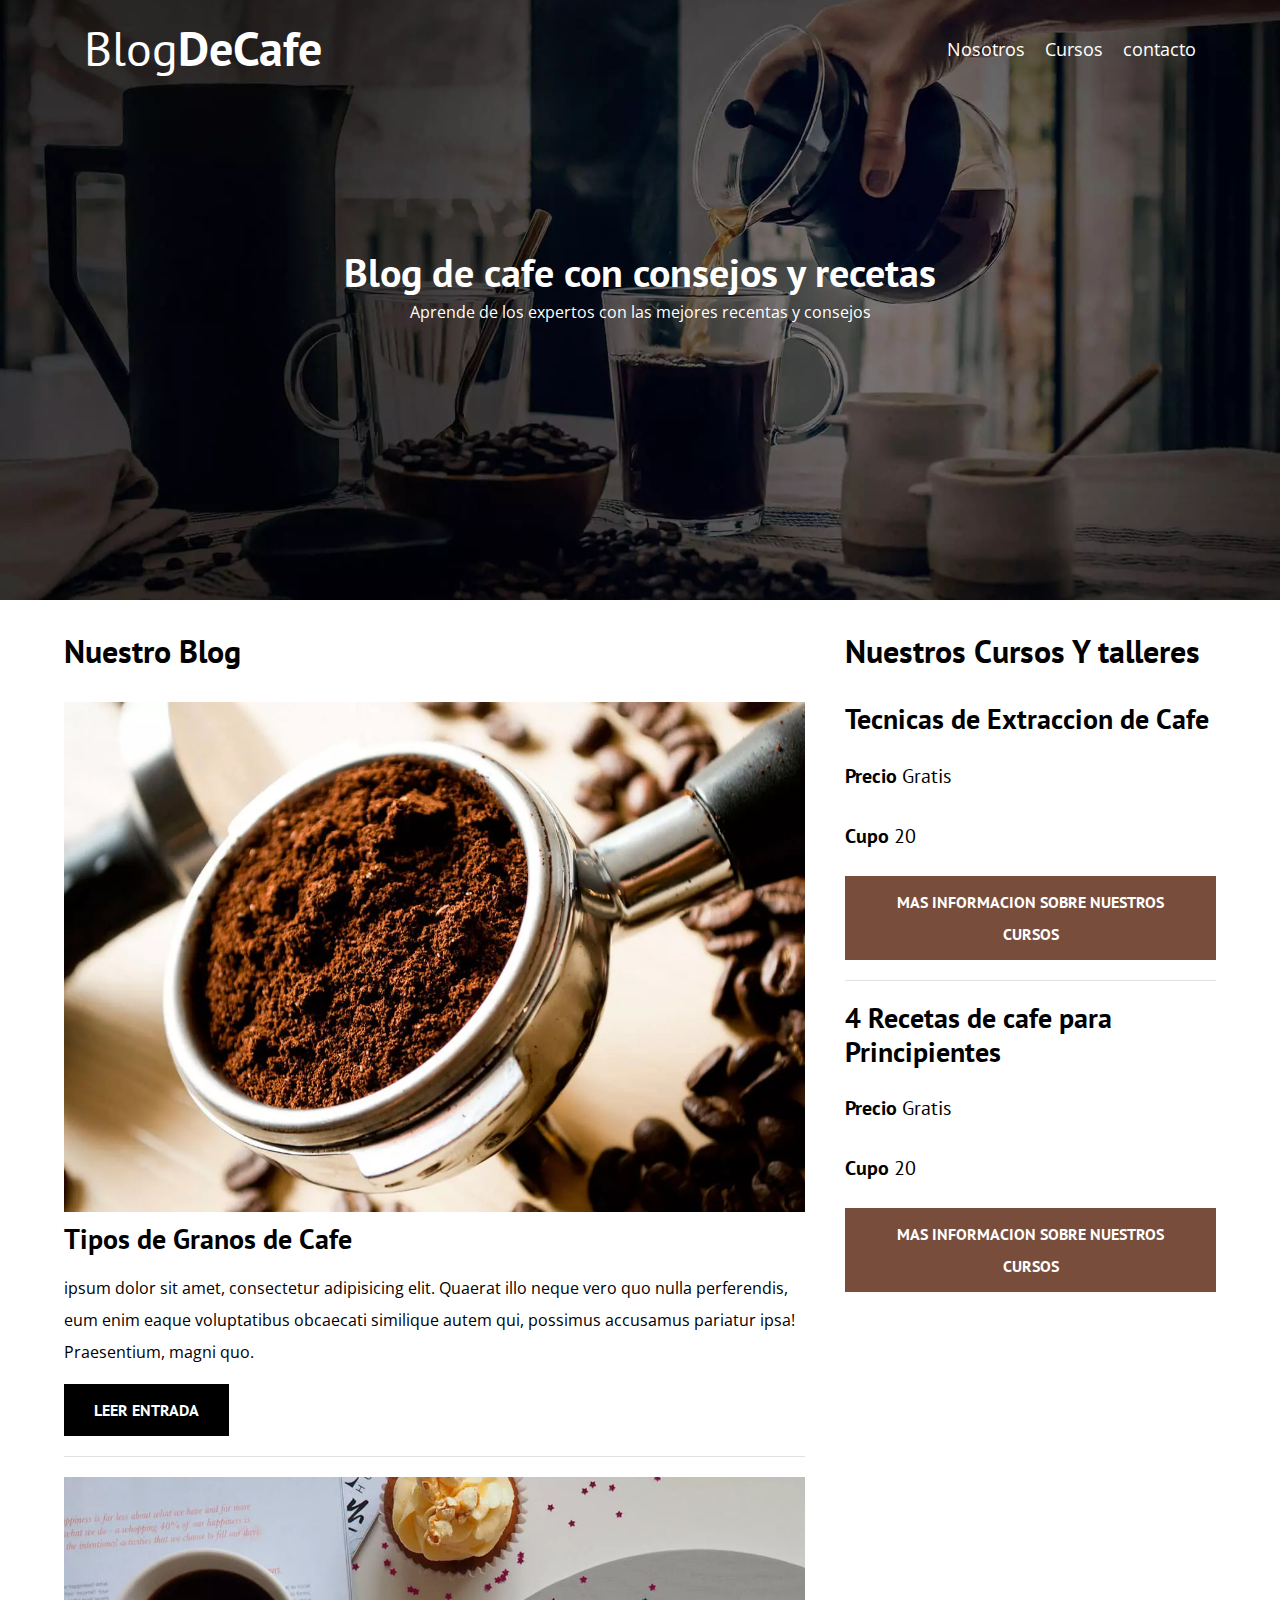
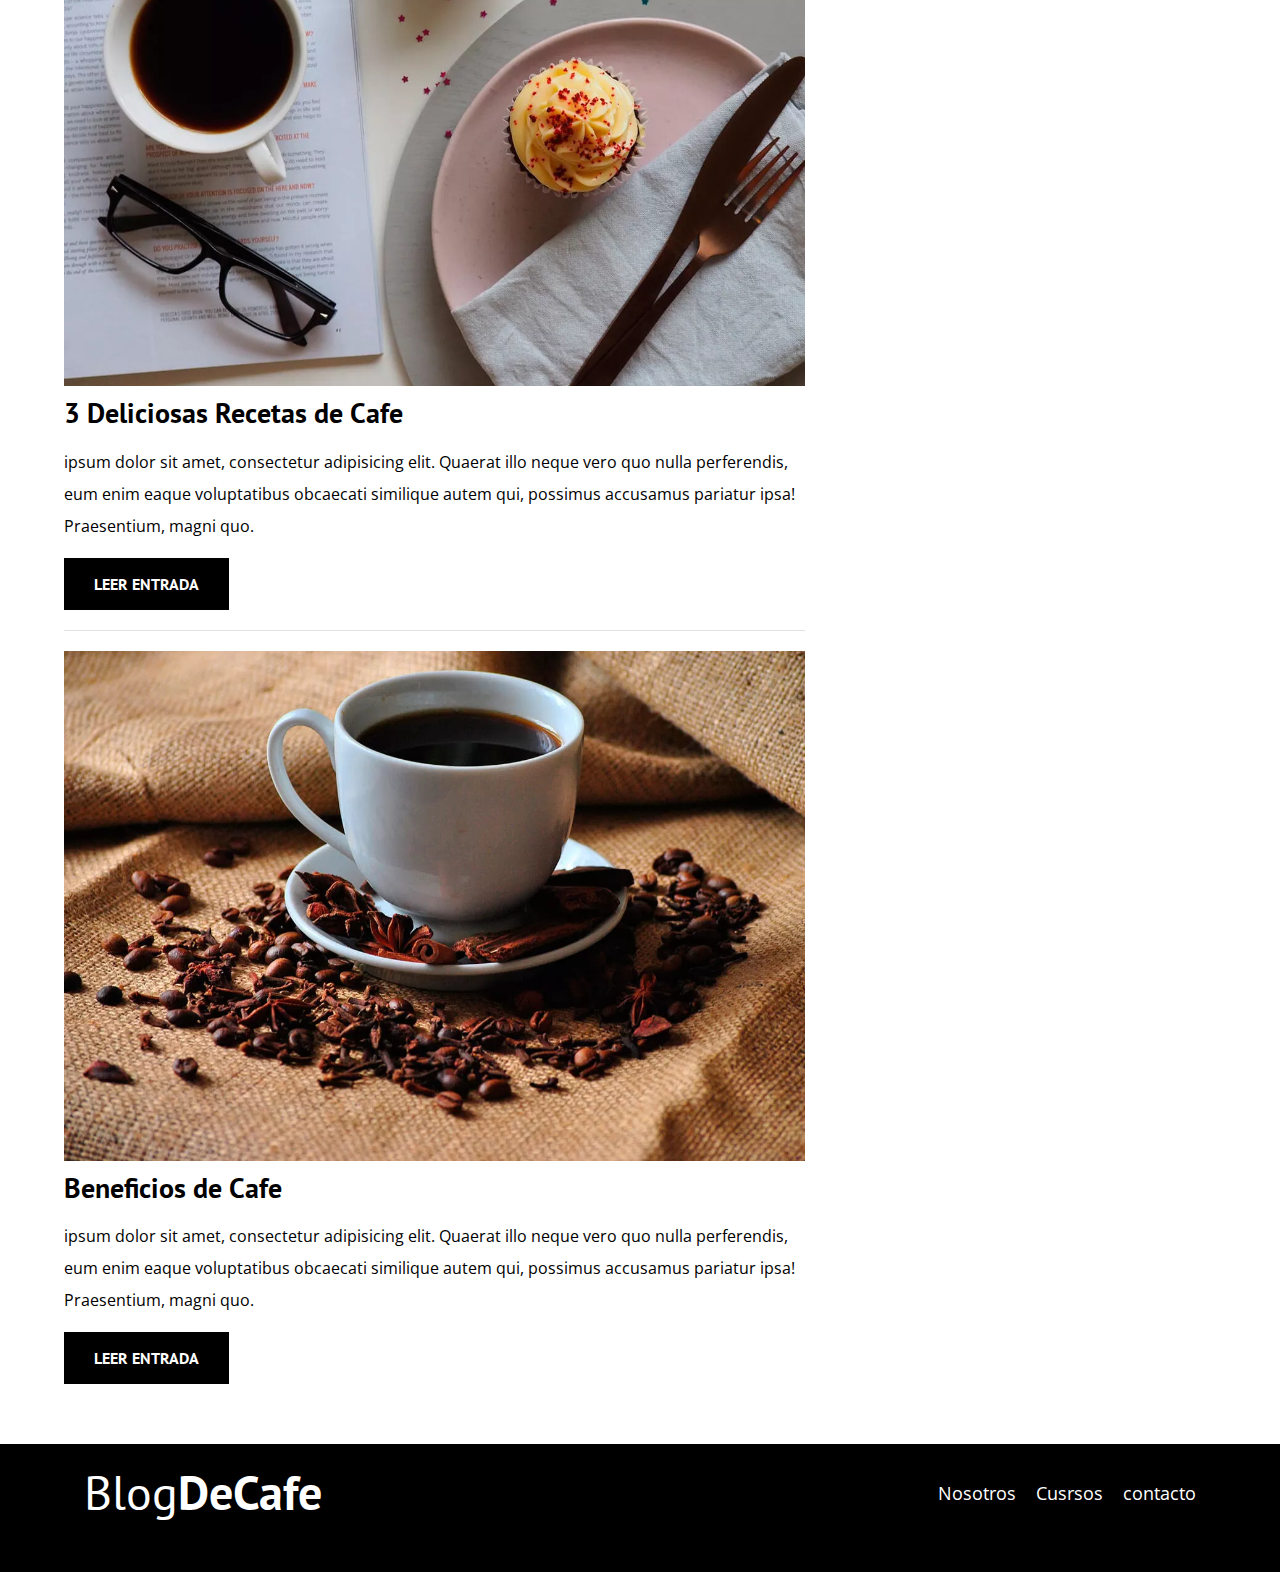
<file: Index.html>
<!DOCTYPE html>
<html lang="en">
  <head>
    <meta charset="UTF-8" />
    <meta name="viewport" content="width=device-width, initial-scale=1.0" />
    <title>BlogDeCafe</title>
    <meta name="description" content="Pagina web blog de café" />
    <link rel="preconnect" href="https://fonts.googleapis.com" />
    <link rel="preconnect" href="https://fonts.gstatic.com" crossorigin />
    <link
      href="https://fonts.googleapis.com/css2?family=Open+Sans&family=PT+Sans:wght@400;700&display=swap"
      rel="stylesheet"
    />
    <!--prefetch-->
    <link rel="prefetch" href="Nosotros.html" as="document" />
    <!--preload-->
    <link rel="preload" href="css/normalize.css" as="styles" />
    <link rel="stylesheet" href="css/normalize.css" />

    <link rel="preload" href="css/styles.css" as="styles" />
    <link rel="stylesheet" href="css/styles.css" />
  </head>
  <body>
    <header class="header">
      <div class="contenedor">
        <div class="barra">
          <a href="Index.html" class="logo">
            <h1 class="logo__nombre no-margin center-texto">
              Blog<span class="logo__bold">DeCafe</span>
            </h1>
          </a>
          <nav class="navegacion">
            <a href="nosotros.html" class="navegacion__enlace">Nosotros</a>
            <a href="cursos.html" class="navegacion__enlace">Cursos</a>
            <a href="contacto.html" class="navegacion__enlace">contacto</a>
          </nav>
        </div>
      </div>
      <div class="header__texto">
        <h2 class="no-margin">Blog de cafe con consejos y recetas</h2>
        <p class="no-margin">
          Aprende de los expertos con las mejores recentas y consejos
        </p>
      </div>
    </header>
    <div class="contenedor contenido-principal">
      <main class="blog">
        <h3>Nuestro Blog</h3>
        <article class="entrada">
          <div class="entrada__imagen">
            <picture>
              <source
                loading="lazy"
                srcset="img/blog1.webp"
                type="image/webp"
              />
              <img loading="lazy" src="img/blog1.jpg" alt="imagen-blog" />
            </picture>
          </div>
          <div class="entrada__contenido">
            <h4 class="no-margin">Tipos de Granos de Cafe</h4>
            <p>
              ipsum dolor sit amet, consectetur adipisicing elit. Quaerat illo
              neque vero quo nulla perferendis, eum enim eaque voluptatibus
              obcaecati similique autem qui, possimus accusamus pariatur ipsa!
              Praesentium, magni quo.
            </p>
            <a href="entrada.html" class="boton boton--primario"
              >Leer entrada</a
            >
          </div>
        </article>
        <article class="entrada">
          <div class="entrada__imagen">
            <picture>
              <source
                loading="lazy"
                srcset="img/blog2.webp"
                type="image/webp"
              />
              <img loading="lazy" src="img/blog2.jpg" alt="imagen-blog" />
            </picture>
          </div>
          <div class="entrada__contenido">
            <h4 class="no-margin">3 Deliciosas Recetas de Cafe</h4>
            <p>
              ipsum dolor sit amet, consectetur adipisicing elit. Quaerat illo
              neque vero quo nulla perferendis, eum enim eaque voluptatibus
              obcaecati similique autem qui, possimus accusamus pariatur ipsa!
              Praesentium, magni quo.
            </p>
            <a href="entrada.html" class="boton boton--primario"
              >Leer entrada</a
            >
          </div>
        </article>
        <article class="entrada">
          <div class="entrada__imagen">
            <picture>
              <source
                loading="lazy"
                srcset="img/blog3.webp"
                type="image/webp"
              />
              <img loading="lazy" src="img/blog3.jpg" alt="imagen-blog" />
            </picture>
          </div>
          <div class="entrada__contenido">
            <h4 class="no-margin">Beneficios de Cafe</h4>
            <p>
              ipsum dolor sit amet, consectetur adipisicing elit. Quaerat illo
              neque vero quo nulla perferendis, eum enim eaque voluptatibus
              obcaecati similique autem qui, possimus accusamus pariatur ipsa!
              Praesentium, magni quo.
            </p>
            <a href="entrada.html" class="boton boton--primario"
              >Leer entrada</a
            >
          </div>
        </article>
      </main>
      <aside class="sidebar">
        <h3>Nuestros Cursos Y talleres</h3>
        <ul class="cursos no-padding">
          <li class="widget-curso">
            <h4 class="no-margin">Tecnicas de Extraccion de Cafe</h4>
            <p class="widget-curso__label">
              Precio
              <span class="widget-curso__info">Gratis</span>
            </p>
            <p class="widget-curso__label">
              Cupo
              <span class="widget-curso__info">20</span>
            </p>
            <a href="Cursos.html" class="boton boton--secundario"
              >Mas informacion sobre nuestros cursos</a
            >
          </li>
          <li class="widget-curso">
            <h4 class="no-margin">4 Recetas de cafe para Principientes</h4>
            <p class="widget-curso__label">
              Precio
              <span class="widget-curso__info">Gratis</span>
            </p>
            <p class="widget-curso__label">
              Cupo
              <span class="widget-curso__info">20</span>
            </p>
            <a href="Cursos.html" class="boton boton--secundario"
              >Mas informacion sobre nuestros cursos</a
            >
          </li>
        </ul>
      </aside>
    </div>
    <footer class="footer">
      <div class="contenedor">
        <div class="barra">
          <a href="Index.html" class="logo">
            <h1 class="logo__nombre no-margin center-texto">
              Blog<span class="logo__bold">DeCafe</span>
            </h1>
          </a>
          <nav class="navegacion">
            <a href="nosotros.html" class="navegacion__enlace">Nosotros</a>
            <a href="cursos.html" class="navegacion__enlace">Cusrsos</a>
            <a href="contacto.html" class="navegacion__enlace">contacto</a>
          </nav>
        </div>
      </div>
    </footer>
    <script src="js/Modernizr.js"></script>
  </body>
</html>
</file>
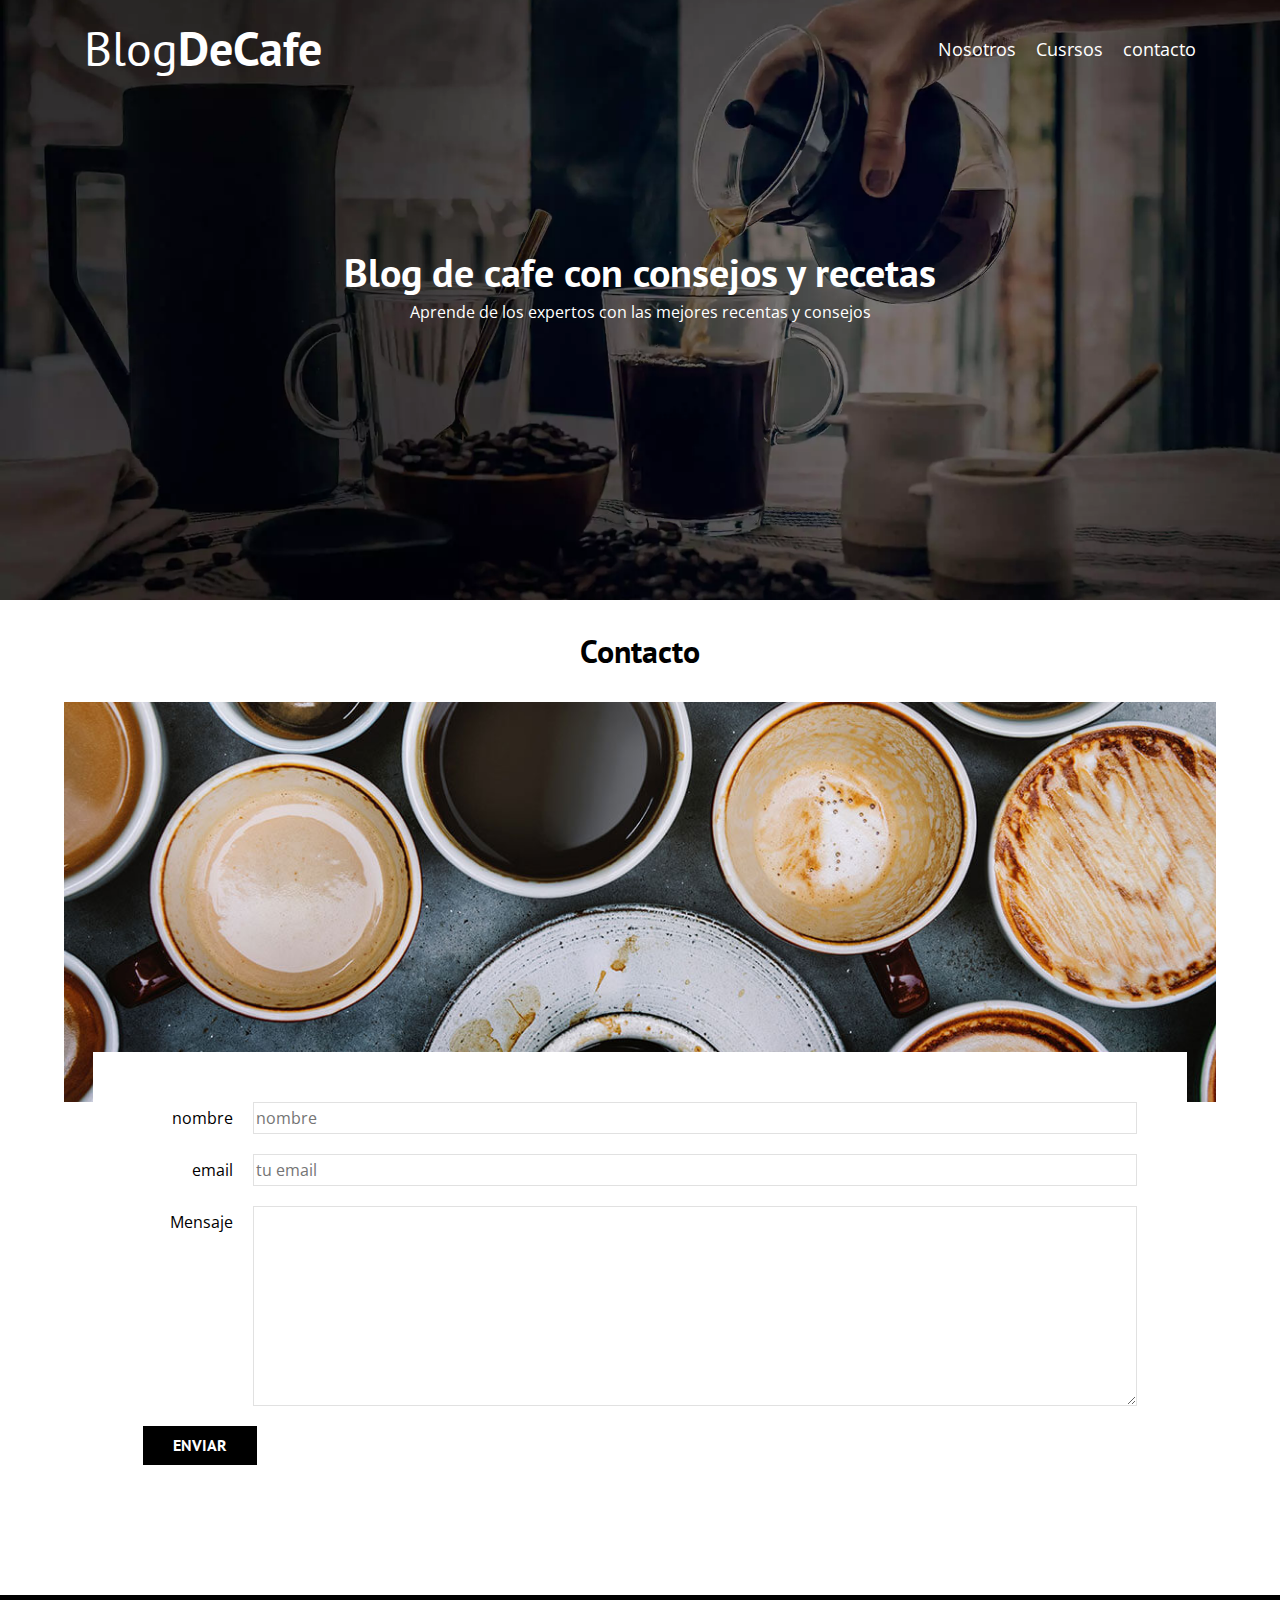
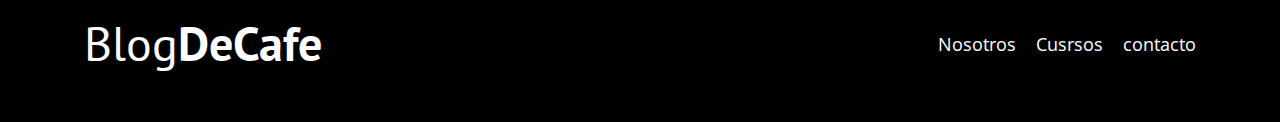
<file: Contacto.html>
<!DOCTYPE html>
<html lang="en">
  <head>
    <meta charset="UTF-8" />
    <meta name="viewport" content="width=device-width, initial-scale=1.0" />
    <title>BlogDeCafe</title>
    <link rel="stylesheet" href="css/normalize.css" />
    <link rel="preconnect" href="https://fonts.googleapis.com" />
    <link rel="preconnect" href="https://fonts.gstatic.com" crossorigin />
    <link
      href="https://fonts.googleapis.com/css2?family=Open+Sans&family=PT+Sans:wght@400;700&display=swap"
      rel="stylesheet"
    />
    <link rel="stylesheet" href="css/styles.css" />
  </head>
  <body>
    <header class="header">
      <div class="contenedor">
        <div class="barra">
          <a href="Index.html" class="logo">
            <h1 class="logo__nombre no-margin center-texto">
              Blog<span class="logo__bold">DeCafe</span>
            </h1>
          </a>
          <nav class="navegacion">
            <a href="nosotros.html" class="navegacion__enlace">Nosotros</a>
            <a href="cursos.html" class="navegacion__enlace">Cusrsos</a>
            <a href="contacto.html" class="navegacion__enlace">contacto</a>
          </nav>
        </div>
      </div>
      <div class="header__texto">
        <h2 class="no-margin">Blog de cafe con consejos y recetas</h2>
        <p class="no-margin">
          Aprende de los expertos con las mejores recentas y consejos
        </p>
      </div>
    </header>
    <main class="contenedor">
      <h3 class="center-texto">Contacto</h3>
      <div class="contacto-bg"></div>
      <form action="#" class="formulario">
        <div class="campo">
          <label class="campo__label" for="nombre">nombre</label>
          <input
            class="campo__field"
            type="text"
            placeholder="nombre"
            id="nombre"
          />
        </div>
        <div class="campo">
          <label class="campo__label" for="email">email</label>
          <input
            class="campo__field"
            type="email"
            placeholder="tu email"
            id="email"
          />
        </div>
        <div class="campo">
          <label class="campo__label" for="mensaje">Mensaje</label>
          <textarea
            class="campo__field campo__field--textarea"
            id="mensaje"
          ></textarea>
        </div>
        <div class="campo">
          <input type="submit" value="Enviar" class="boton boton--primario" />
        </div>
      </form>
    </main>
    <footer class="footer">
      <div class="contenedor">
        <div class="barra">
          <a href="Index.html" class="logo">
            <h1 class="logo__nombre no-margin center-texto">
              Blog<span class="logo__bold">DeCafe</span>
            </h1>
          </a>
          <nav class="navegacion">
            <a href="nosotros.html" class="navegacion__enlace">Nosotros</a>
            <a href="cursos.html" class="navegacion__enlace">Cusrsos</a>
            <a href="contacto.html" class="navegacion__enlace">contacto</a>
          </nav>
        </div>
      </div>
    </footer>
    <script src="js/Modernizr.js"></script>
  </body>
</html>
</file>
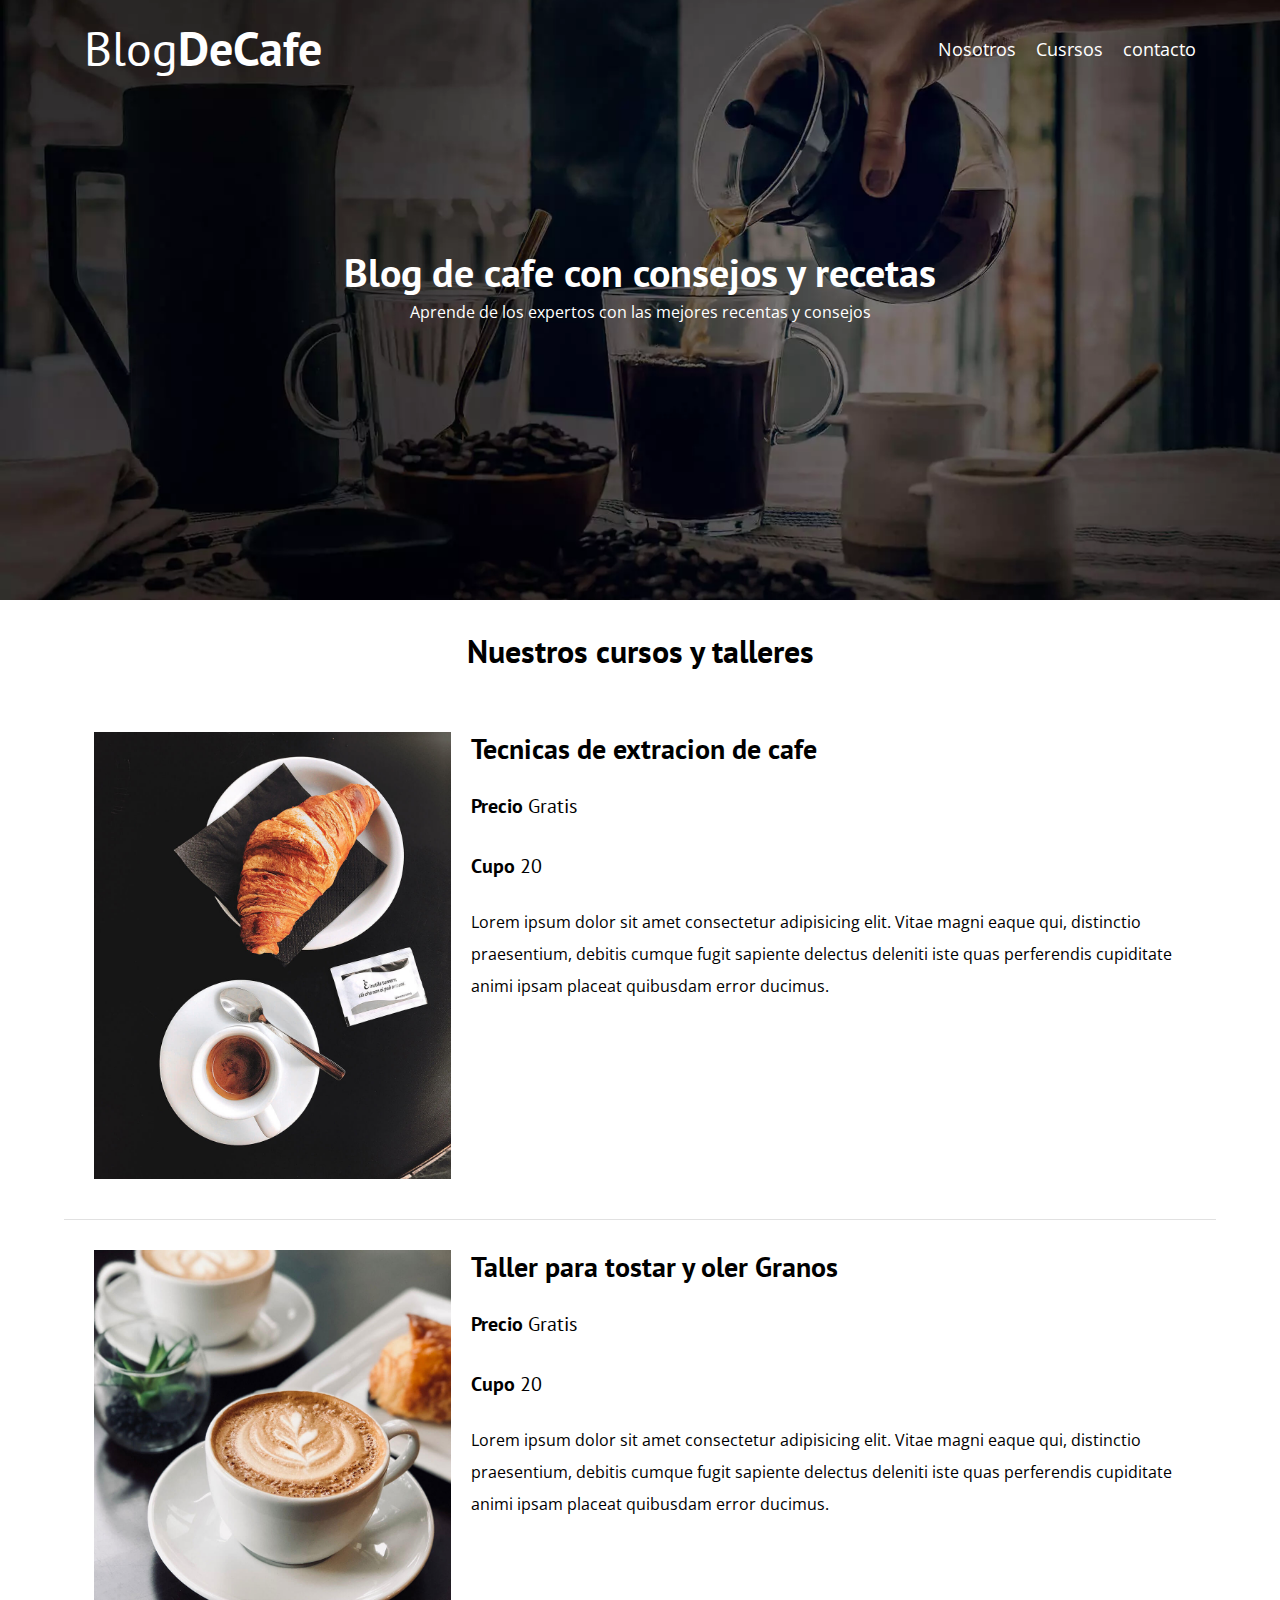
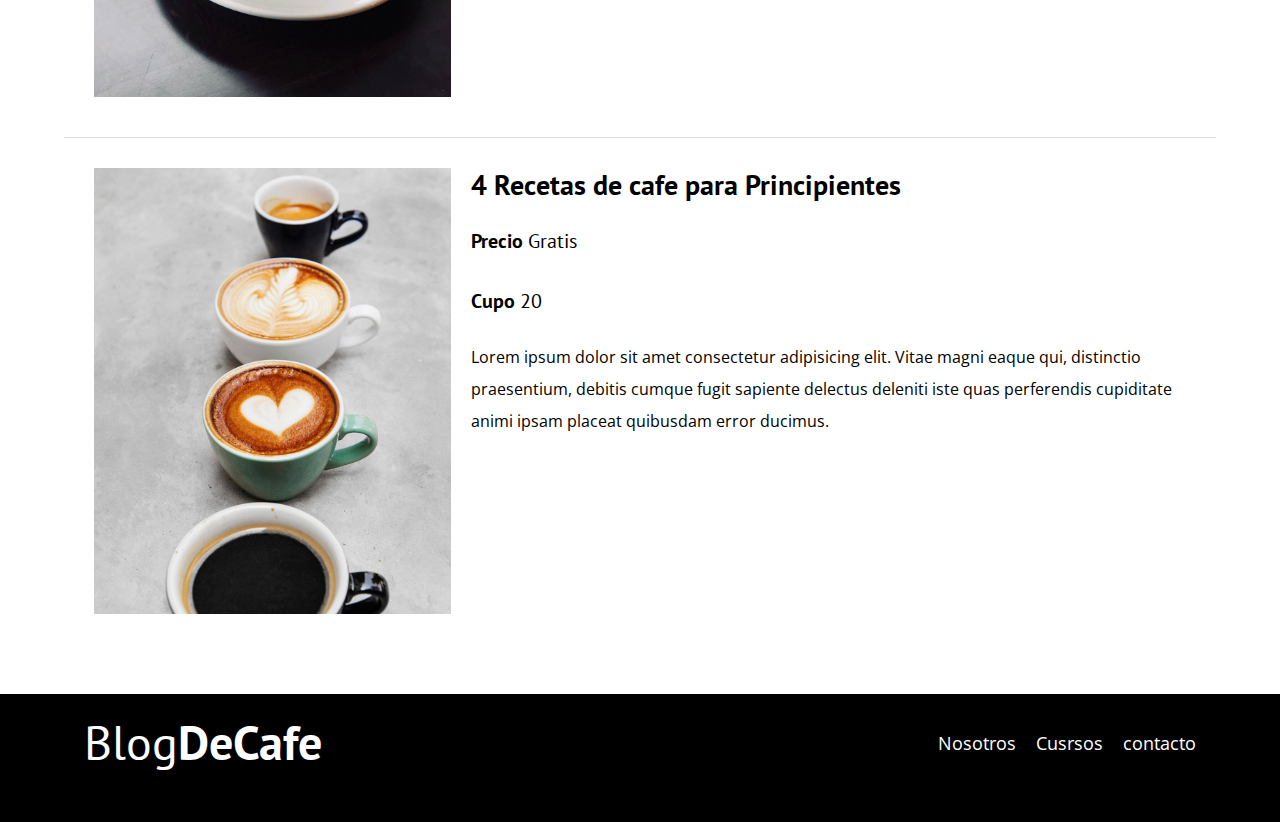
<file: Cursos.html>
<!DOCTYPE html>
<html lang="en">
  <head>
    <meta charset="UTF-8" />
    <meta name="viewport" content="width=device-width, initial-scale=1.0" />
    <title>BlogDeCafe</title>
    <link rel="stylesheet" href="css/normalize.css" />
    <link rel="preconnect" href="https://fonts.googleapis.com" />
    <link rel="preconnect" href="https://fonts.gstatic.com" crossorigin />
    <link
      href="https://fonts.googleapis.com/css2?family=Open+Sans&family=PT+Sans:wght@400;700&display=swap"
      rel="stylesheet"
    />
    <link rel="stylesheet" href="css/styles.css" />
  </head>
  <body>
    <header class="header">
      <div class="contenedor">
        <div class="barra">
          <a href="Index.html" class="logo">
            <h1 class="logo__nombre no-margin center-texto">
              Blog<span class="logo__bold">DeCafe</span>
            </h1>
          </a>
          <nav class="navegacion">
            <a href="nosotros.html" class="navegacion__enlace">Nosotros</a>
            <a href="cursos.html" class="navegacion__enlace">Cusrsos</a>
            <a href="contacto.html" class="navegacion__enlace">contacto</a>
          </nav>
        </div>
      </div>
      <div class="header__texto">
        <h2 class="no-margin">Blog de cafe con consejos y recetas</h2>
        <p class="no-margin">
          Aprende de los expertos con las mejores recentas y consejos
        </p>
      </div>
    </header>
    <main class="contenedor">
      <h3 class="center-texto">Nuestros cursos y talleres</h3>
      <div class="curso">
        <div class="curso__imagen">
          <img src="/img/curso1.jpg" alt="curso 1" />
        </div>
        <div class="curso__informacion">
          <h4 class="no-margin">Tecnicas de extracion de cafe</h4>
          <p class="widget-curso__label">
            Precio
            <span class="widget-curso__info">Gratis</span>
          </p>
          <p class="widget-curso__label">
            Cupo
            <span class="widget-curso__info">20</span>
          </p>
          <p class="curso__descripcion">
            Lorem ipsum dolor sit amet consectetur adipisicing elit. Vitae magni
            eaque qui, distinctio praesentium, debitis cumque fugit sapiente
            delectus deleniti iste quas perferendis cupiditate animi ipsam
            placeat quibusdam error ducimus.
          </p>
        </div>
        <!-- .curso__informacion -->
      </div>
      <!-- .curso -->
      <div class="curso">
        <div class="curso__imagen">
          <img src="/img/curso2.jpg" alt="curso 1" />
        </div>
        <div class="curso__informacion">
          <h4 class="no-margin">Taller para tostar y oler Granos</h4>
          <p class="widget-curso__label">
            Precio
            <span class="widget-curso__info">Gratis</span>
          </p>
          <p class="widget-curso__label">
            Cupo
            <span class="widget-curso__info">20</span>
          </p>
          <p class="curso__descripcion">
            Lorem ipsum dolor sit amet consectetur adipisicing elit. Vitae magni
            eaque qui, distinctio praesentium, debitis cumque fugit sapiente
            delectus deleniti iste quas perferendis cupiditate animi ipsam
            placeat quibusdam error ducimus.
          </p>
        </div>
        <!-- .curso__informacion -->
      </div>
      <!-- .curso -->
      <div class="curso">
        <div class="curso__imagen">
          <img src="/img/curso3.jpg" alt="curso 1" />
        </div>
        <div class="curso__informacion">
          <h4 class="no-margin">4 Recetas de cafe para Principientes</h4>
          <p class="widget-curso__label">
            Precio
            <span class="widget-curso__info">Gratis</span>
          </p>
          <p class="widget-curso__label">
            Cupo
            <span class="widget-curso__info">20</span>
          </p>
          <p class="curso__descripcion">
            Lorem ipsum dolor sit amet consectetur adipisicing elit. Vitae magni
            eaque qui, distinctio praesentium, debitis cumque fugit sapiente
            delectus deleniti iste quas perferendis cupiditate animi ipsam
            placeat quibusdam error ducimus.
          </p>
        </div>
        <!-- .curso__informacion -->
      </div>
      <!-- .curso -->
    </main>
    <footer class="footer">
      <div class="contenedor">
        <div class="barra">
          <a href="Index.html" class="logo">
            <h1 class="logo__nombre no-margin center-texto">
              Blog<span class="logo__bold">DeCafe</span>
            </h1>
          </a>
          <nav class="navegacion">
            <a href="nosotros.html" class="navegacion__enlace">Nosotros</a>
            <a href="cursos.html" class="navegacion__enlace">Cusrsos</a>
            <a href="contacto.html" class="navegacion__enlace">contacto</a>
          </nav>
        </div>
      </div>
    </footer>
    <script src="js/Modernizr.js"></script>
  </body>
</html>
</file>
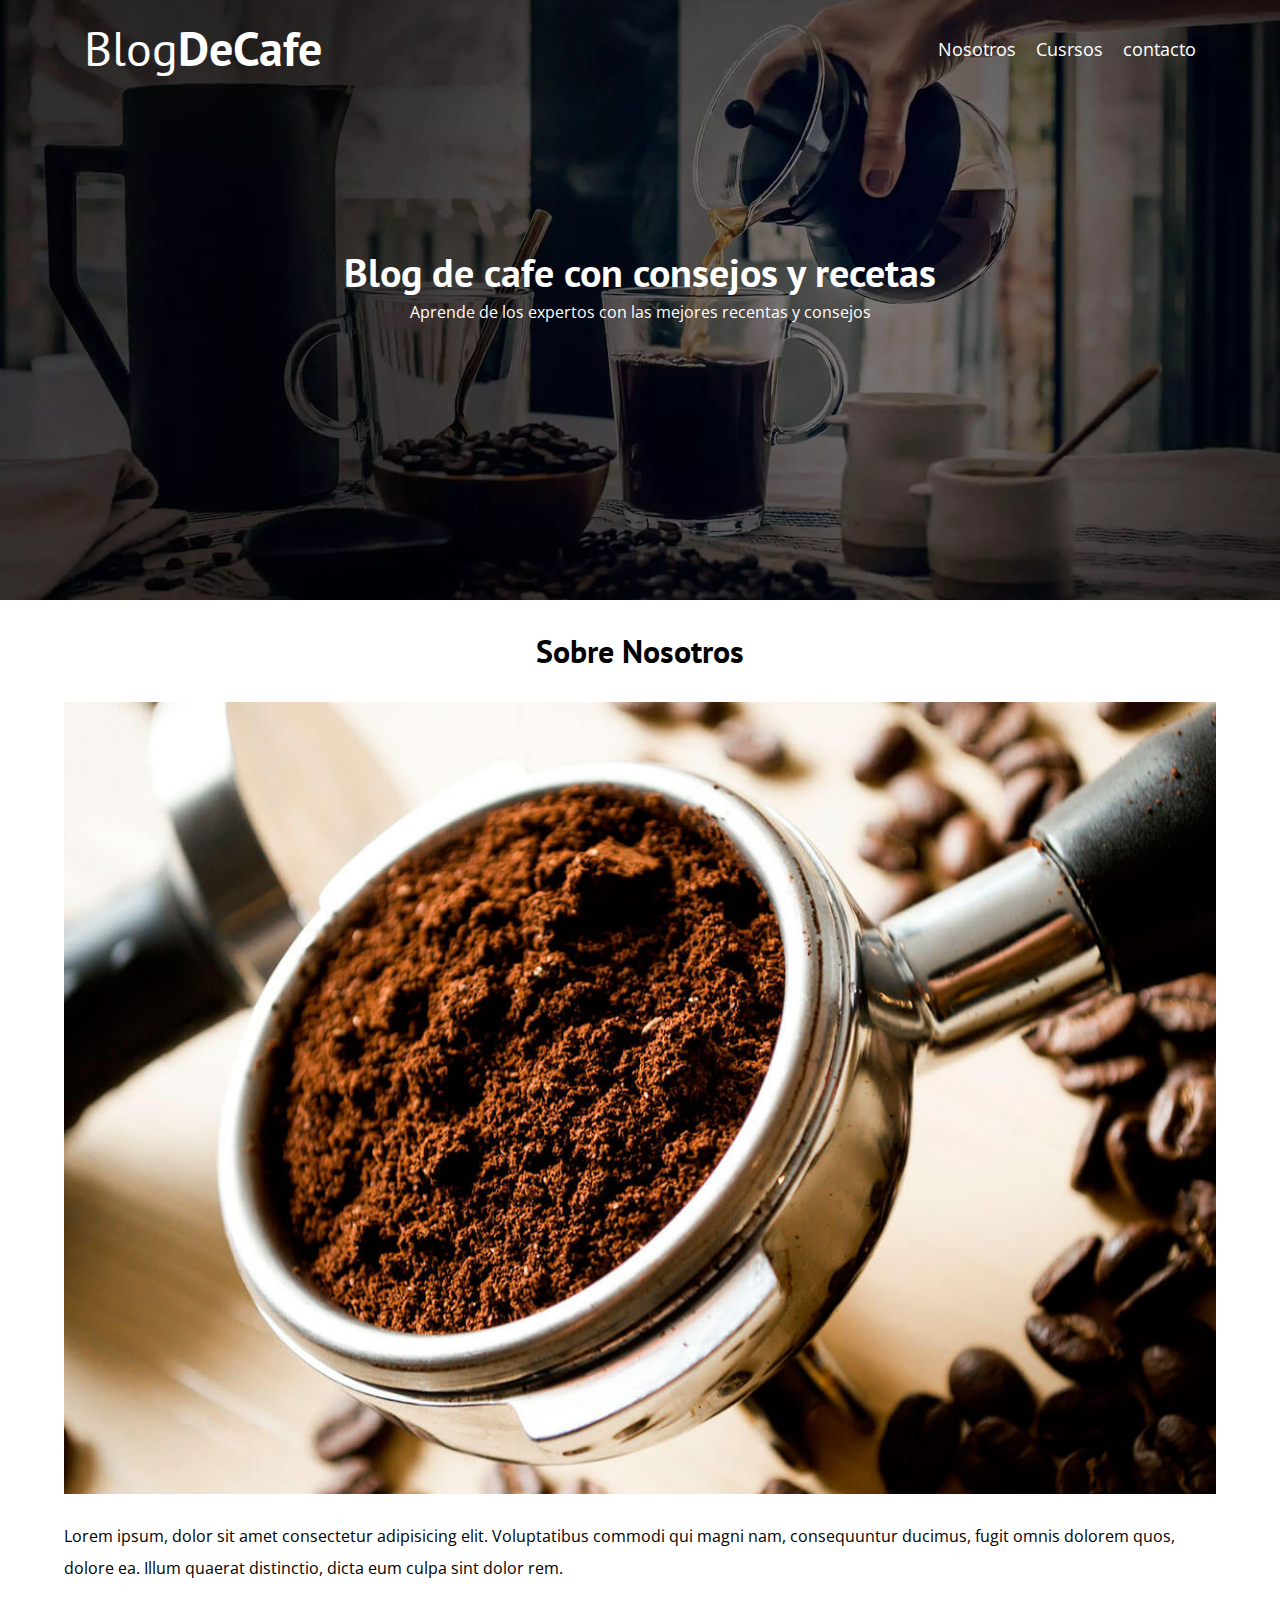
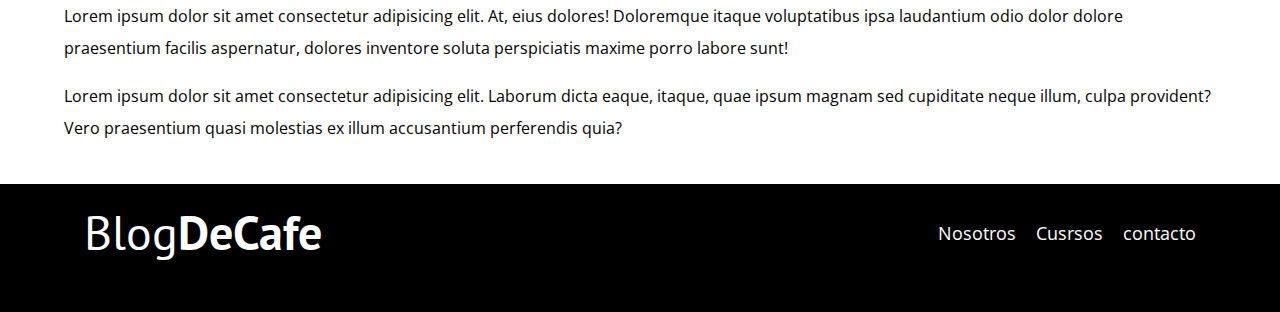
<file: Entrada.html>
<!DOCTYPE html>
<html lang="en">
  <head>
    <meta charset="UTF-8" />
    <meta name="viewport" content="width=device-width, initial-scale=1.0" />
    <title>BlogDeCafe</title>
    <link rel="stylesheet" href="css/normalize.css" />
    <link rel="preconnect" href="https://fonts.googleapis.com" />
    <link rel="preconnect" href="https://fonts.gstatic.com" crossorigin />
    <link
      href="https://fonts.googleapis.com/css2?family=Open+Sans&family=PT+Sans:wght@400;700&display=swap"
      rel="stylesheet"
    />
    <link rel="stylesheet" href="css/styles.css" />
  </head>
  <body>
    <header class="header">
      <div class="contenedor">
        <div class="barra">
          <a href="Index.html" class="logo">
            <h1 class="logo__nombre no-margin center-texto">
              Blog<span class="logo__bold">DeCafe</span>
            </h1>
          </a>
          <nav class="navegacion">
            <a href="nosotros.html" class="navegacion__enlace">Nosotros</a>
            <a href="cursos.html" class="navegacion__enlace">Cusrsos</a>
            <a href="contacto.html" class="navegacion__enlace">contacto</a>
          </nav>
        </div>
      </div>
      <div class="header__texto">
        <h2 class="no-margin">Blog de cafe con consejos y recetas</h2>
        <p class="no-margin">
          Aprende de los expertos con las mejores recentas y consejos
        </p>
      </div>
    </header>
    <main class="contenedor">
      <h3 class="center-texto">Sobre Nosotros</h3>
      <img src="img/blog1.jpg" alt="blog 1" />
      <p>
        Lorem ipsum, dolor sit amet consectetur adipisicing elit. Voluptatibus
        commodi qui magni nam, consequuntur ducimus, fugit omnis dolorem quos,
        dolore ea. Illum quaerat distinctio, dicta eum culpa sint dolor rem.
      </p>
      <p>
        Lorem ipsum dolor sit amet consectetur adipisicing elit. At, eius
        dolores! Doloremque itaque voluptatibus ipsa laudantium odio dolor
        dolore praesentium facilis aspernatur, dolores inventore soluta
        perspiciatis maxime porro labore sunt!
      </p>
      <p>
        Lorem ipsum dolor sit amet consectetur adipisicing elit. Laborum dicta
        eaque, itaque, quae ipsum magnam sed cupiditate neque illum, culpa
        provident? Vero praesentium quasi molestias ex illum accusantium
        perferendis quia?
      </p>
    </main>
    <footer class="footer">
      <div class="contenedor">
        <div class="barra">
          <a href="Index.html" class="logo">
            <h1 class="logo__nombre no-margin center-texto">
              Blog<span class="logo__bold">DeCafe</span>
            </h1>
          </a>
          <nav class="navegacion">
            <a href="nosotros.html" class="navegacion__enlace">Nosotros</a>
            <a href="cursos.html" class="navegacion__enlace">Cusrsos</a>
            <a href="contacto.html" class="navegacion__enlace">contacto</a>
          </nav>
        </div>
      </div>
    </footer>
    <script src="js/Modernizr.js"></script>
  </body>
</html>
</file>
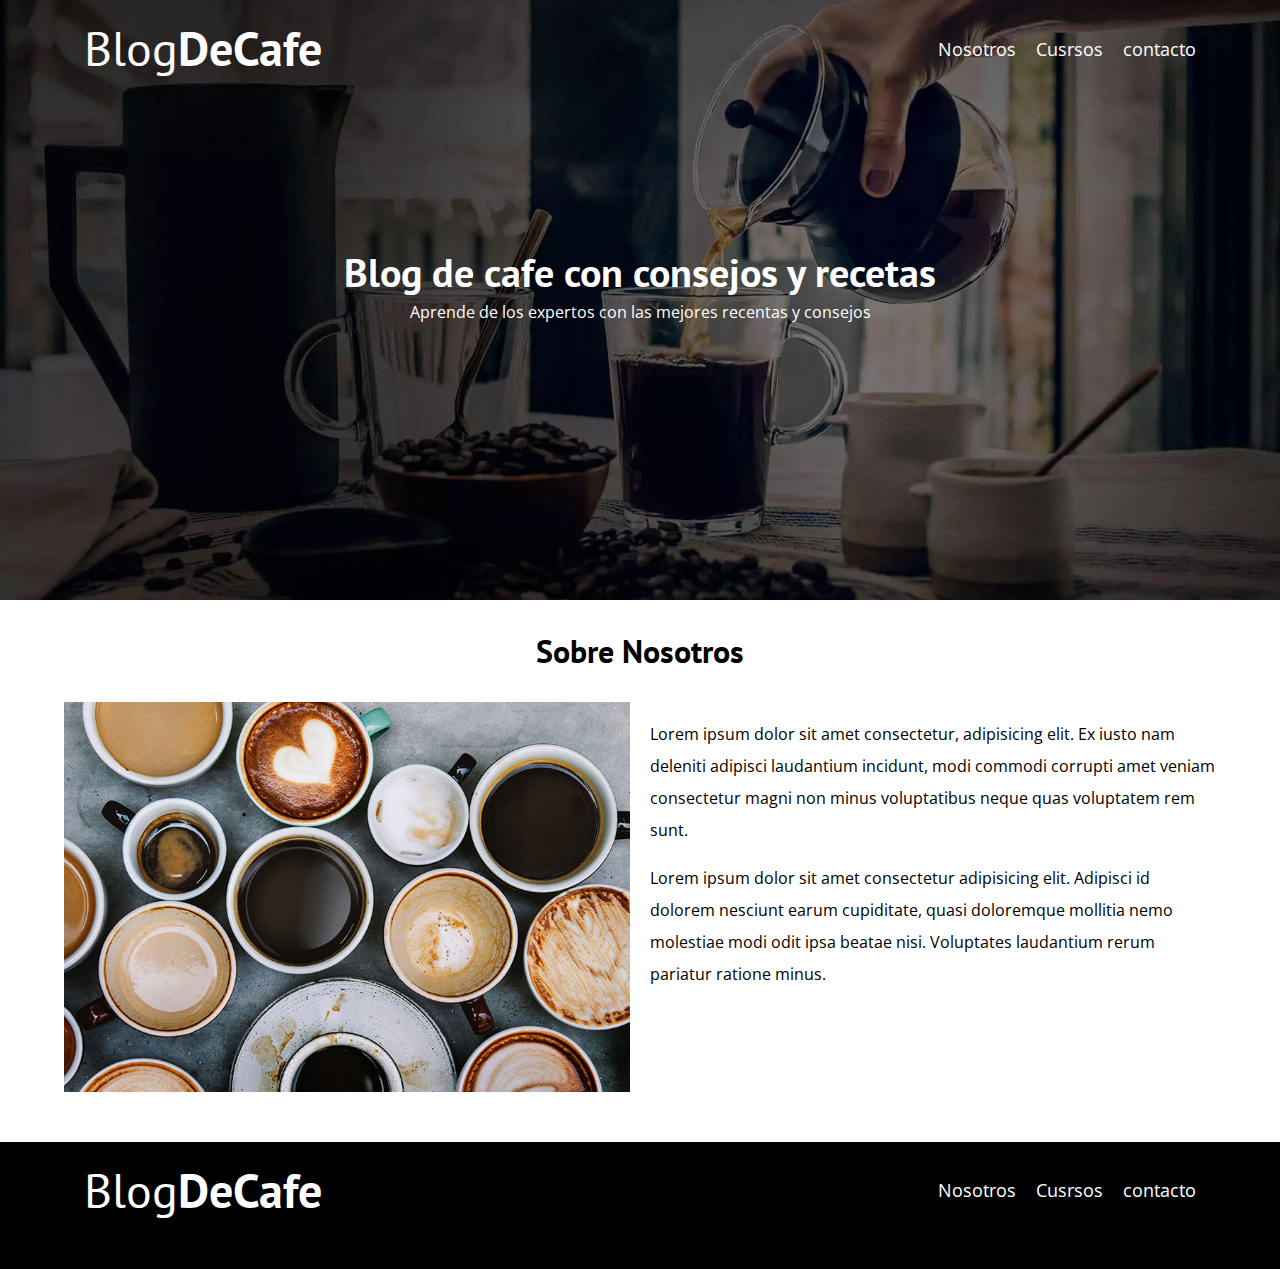
<file: Nosotros.html>
<!DOCTYPE html>
<html lang="en">
  <head>
    <meta charset="UTF-8" />
    <meta name="viewport" content="width=device-width, initial-scale=1.0" />
    <title>BlogDeCafe</title>
    <link rel="stylesheet" href="css/normalize.css" />
    <link rel="preconnect" href="https://fonts.googleapis.com" />
    <link rel="preconnect" href="https://fonts.gstatic.com" crossorigin />
    <link
      href="https://fonts.googleapis.com/css2?family=Open+Sans&family=PT+Sans:wght@400;700&display=swap"
      rel="stylesheet"
    />
    <link rel="stylesheet" href="css/styles.css" />
  </head>
  <body>
    <header class="header">
      <div class="contenedor">
        <div class="barra">
          <a href="Index.html" class="logo">
            <h1 class="logo__nombre no-margin center-texto">
              Blog<span class="logo__bold">DeCafe</span>
            </h1>
          </a>
          <nav class="navegacion">
            <a href="nosotros.html" class="navegacion__enlace">Nosotros</a>
            <a href="cursos.html" class="navegacion__enlace">Cusrsos</a>
            <a href="contacto.html" class="navegacion__enlace">contacto</a>
          </nav>
        </div>
      </div>
      <div class="header__texto">
        <h2 class="no-margin">Blog de cafe con consejos y recetas</h2>
        <p class="no-margin">
          Aprende de los expertos con las mejores recentas y consejos
        </p>
      </div>
    </header>
    <main class="contenedor">
      <h3 class="center-texto">Sobre Nosotros</h3>
      <div class="sobre-nosotros">
        <div class="sobre-nosotros__imagen">
          <img src="img/nosotros.jpg" alt="imagen nosotros" />
        </div>
        <div class="sobre-nosotros__texto">
          <p>
            Lorem ipsum dolor sit amet consectetur, adipisicing elit. Ex iusto
            nam deleniti adipisci laudantium incidunt, modi commodi corrupti
            amet veniam consectetur magni non minus voluptatibus neque quas
            voluptatem rem sunt.
          </p>
          <p>
            Lorem ipsum dolor sit amet consectetur adipisicing elit. Adipisci id
            dolorem nesciunt earum cupiditate, quasi doloremque mollitia nemo
            molestiae modi odit ipsa beatae nisi. Voluptates laudantium rerum
            pariatur ratione minus.
          </p>
        </div>
      </div>
    </main>
    <footer class="footer">
      <div class="contenedor">
        <div class="barra">
          <a href="Index.html" class="logo">
            <h1 class="logo__nombre no-margin center-texto">
              Blog<span class="logo__bold">DeCafe</span>
            </h1>
          </a>
          <nav class="navegacion">
            <a href="nosotros.html" class="navegacion__enlace">Nosotros</a>
            <a href="cursos.html" class="navegacion__enlace">Cusrsos</a>
            <a href="contacto.html" class="navegacion__enlace">contacto</a>
          </nav>
        </div>
      </div>
    </footer>
    <script src="js/Modernizr.js"></script>
  </body>
</html>
</file>
<file: css/styles.css>
:root {
  --fuenteHeading: "PT Sans", sans-serif;
  --fuenteParrafos: "Open Sans", sans-serif;

  --primario: #784d3c;
  --blanco: #ffffff;
  --negro: #000000;
  --gris: #e1e1e1;
}
html {
  box-sizing: border-box;
  font-size: 62.5%;
}
*,
*:before,
*:after {
  box-sizing: inherit;
}
body {
  font-family: var(--fuenteParrafos);
  font-size: 1.6rem;
  line-height: 2;
}

/* globlaes */

.contenedor {
  /* max-width: 120rem;
  width: 90%;  forma aintigua*/
  width: min(90%, 120rem); /*forma nueva*/
  margin: 0 auto;
}

a {
  text-decoration: none;
}
h1,
h2,
h3,
h4 {
  font-family: var(--fuenteHeading);
  line-height: 1.2;
}

h1 {
  font-size: 4.8rem;
}
h2 {
  font-size: 4rem;
}
h3 {
  font-size: 3.2rem;
}
h4 {
  font-size: 2.8rem;
}

img {
  max-width: 100%;
}
.no-margin {
  margin: 0;
}
.no-padding {
  padding: 0;
}
.center-texto {
  text-align: center;
}

/* header */
.webp .header {
  background-image: url(../img/banner.webp);
}
.no-webp .header {
  background-image: url(../img/banner.jpg);
}
.header {
  height: 60rem;
  background-size: cover;
  background-repeat: no-repeat;
  background-position: center center;
}
.header__texto {
  text-align: center;
  color: var(--blanco);
  margin-top: 5rem;
}
@media screen and (min-width: 768px) {
  .header__texto {
    margin-top: 15rem;
  }
}
.barra {
  padding: 2rem;
}
@media screen and (min-width: 768px) {
  .barra {
    display: flex;
    justify-content: space-between;
    align-items: center;
  }
}
.logo {
  color: var(--blanco);
}
.logo__nombre {
  font-weight: 400;
}
.logo__bold {
  font-weight: 700;
}
.navegacion__enlace {
  display: block;
  text-align: center;
  font-size: 1.8rem;
  color: var(--blanco);
}
@media screen and (min-width: 768px) {
  .navegacion {
    display: flex;
    gap: 2rem;
  }
}
/* blog */
@media screen and (min-width: 768px) {
  .contenido-principal {
    display: grid;
    grid-template-columns: 2fr 1fr;
    column-gap: 4rem;
  }
}
.entrada {
  border-bottom: 1px solid var(--gris);
  margin-bottom: 2rem;
}
.entrada:last-of-type {
  margin-bottom: 0;
  border-bottom: none;
}

.boton {
  display: block;
  font-family: var(--fuenteHeading);
  color: var(--blanco);
  text-align: center;
  padding: 1rem 3rem;
  text-transform: uppercase;
  font-weight: 700;
  margin-bottom: 2rem;
  border: none;
}
@media screen and (min-width: 768px) {
  .boton {
    display: inline-block;
  }
}
.boton:hover {
  cursor: pointer;
}
.boton--primario {
  background-color: var(--negro);
}
/* cursos y talleres */
.boton--secundario {
  background-color: var(--primario);
}
.cursos {
  list-style: none;
}
.widget-curso {
  border-bottom: 1px solid var(--gris);
  margin-bottom: 2rem;
}
.widget-curso:last-of-type {
  border: none;
  margin-bottom: 0;
}
.widget-curso__label {
  font-family: var(--fuenteHeading);
  font-weight: bold;
}
.widget-curso__info {
  font-weight: normal;
}
.widget-curso__label,
.widget-curso__info {
  font-size: 2rem;
}
/* footer */
.footer {
  background-color: var(--negro);
  padding-bottom: 3rem;
  margin-top: 4rem;
}

/* sobre nosotros con felx grid */
@media screen and (min-width: 768px) {
  /* flex box con soporte de gap */
  .sobre-nosotros {
    display: flex;
    gap: 2rem;
  }
  .sobre-nosotros__imagen,
  .sobre-nosotros__texto {
    flex-basis: 50%;
  }
  /* flex blox sin soporte de gap */
  .sobre-nosotros {
    display: flex;
    justify-content: space-between;
  }
  .sobre-nosotros__imagen,
  .sobre-nosotros__texto {
    flex-basis: calc(50% - 1rem);
  }
  /* grid */
  .sobre-nosotros {
    display: grid;
    grid-template-columns: repeat(2, 1fr);
    column-gap: 2rem;
  }
}

/* cusos */
.curso {
  padding: 3rem;
  border-bottom: 1px solid var(--gris);
}
.curso:last-of-type {
  border-bottom: none;
}
@media screen and (min-width: 768px) {
  .curso {
    display: grid;
    grid-template-columns: 1fr 2fr;
    column-gap: 2rem;
  }
}
.curso__label {
  font-family: var(--fuenteHeading);
  font-weight: bold;
}
.curso__info {
  font-weight: normal;
}
.curso__label,
.curso__info {
  font-size: 2rem;
}

/* contacto */
.contacto-bg {
  background-image: url(../img/contacto.jpg);
  background-size: cover;
  background-repeat: no-repeat;
  background-position: center center;
  height: 40rem;
}

/* formulario */
.formulario {
  background-color: var(--blanco);
  margin: -5rem auto 0 auto;
  width: 95%;
  padding: 5rem;
}
.campo {
  display: flex;
  margin-bottom: 2rem;
  gap: 2rem;
}
.campo__label {
  flex: 0 0 9rem;
  text-align: right;
}
.campo__field {
  flex: 1;
  border: 1px solid var(--gris);
}
.campo__field--textarea {
  height: 20rem;
}
</file>
